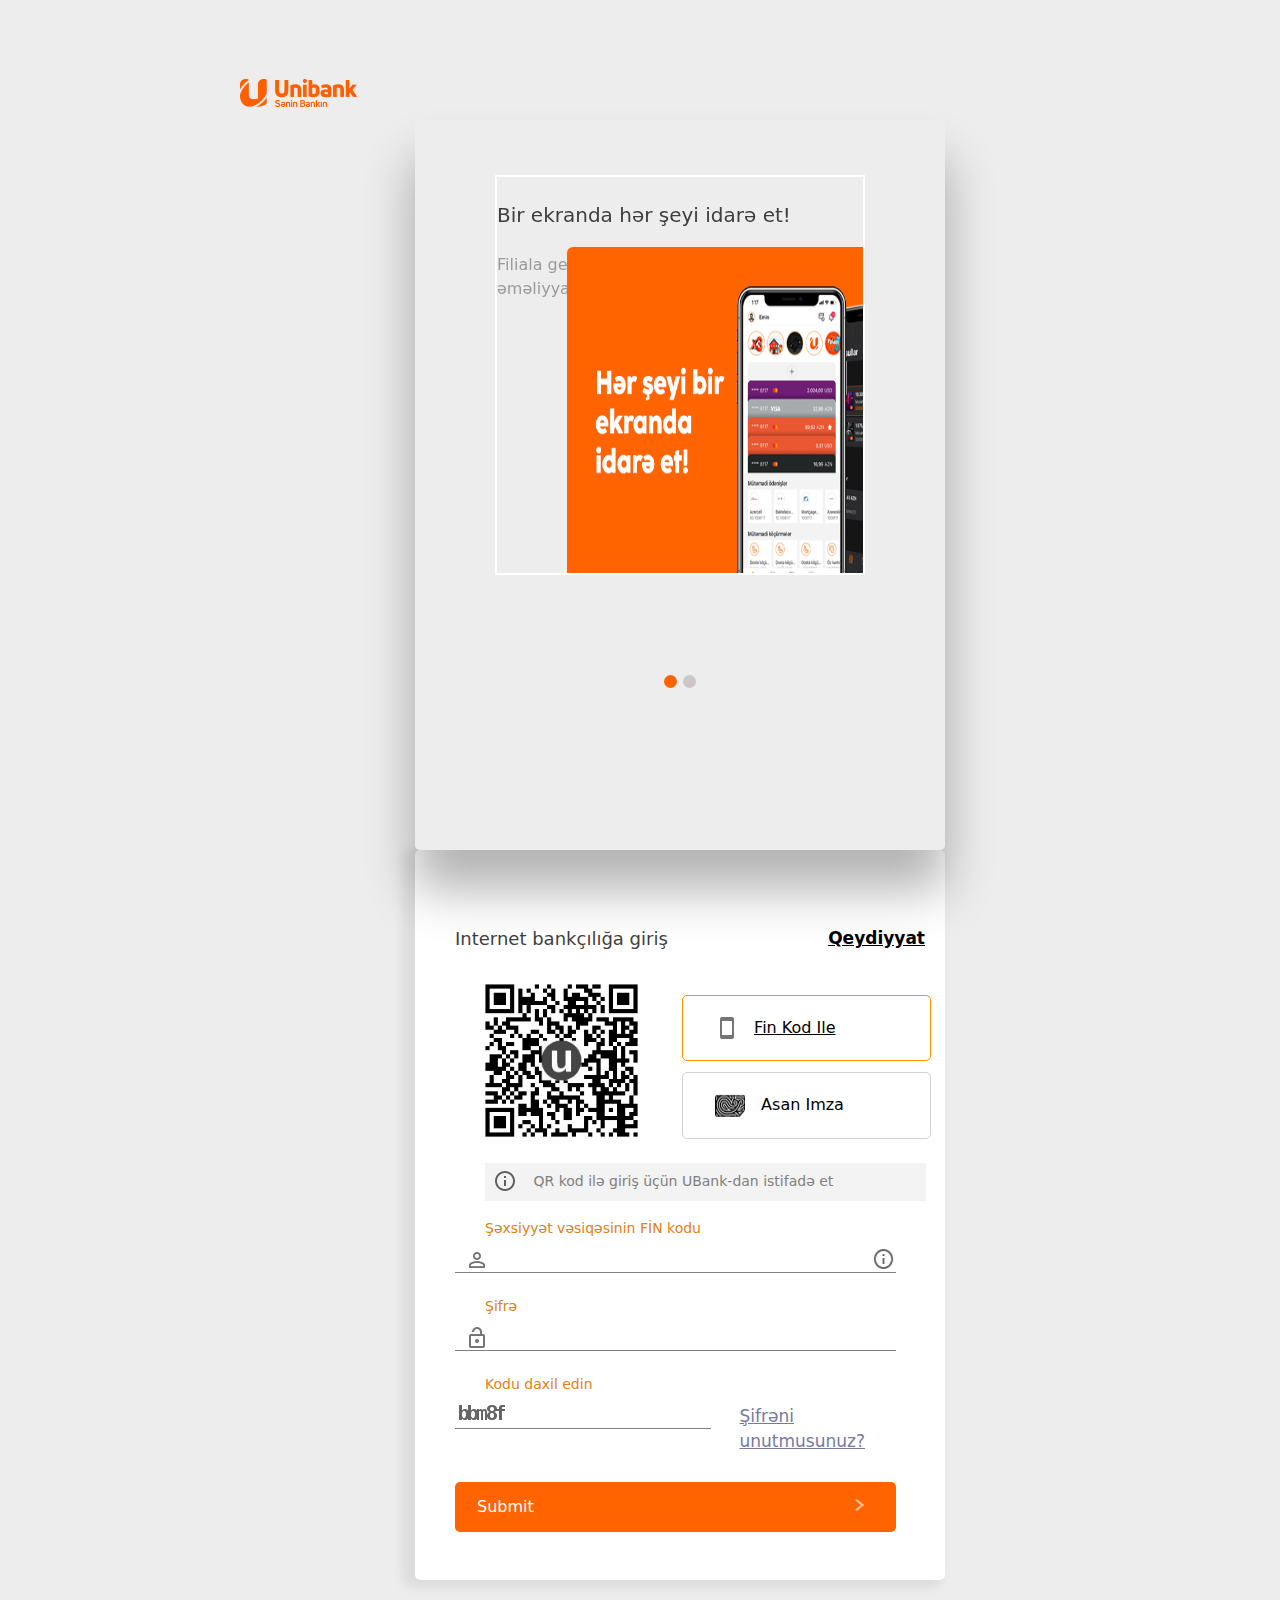
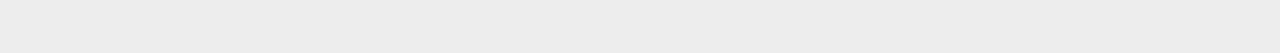
<file: Unibank/signin.html>
<!DOCTYPE html>
<html lang="en">
<head>
    <meta charset="UTF-8">
    <meta http-equiv="X-UA-Compatible" content="IE=edge">
    <meta name="viewport" content="width=device-width, initial-scale=1.0">
    <title>İnternet Bankçılıq</title>
    <link rel="icon" href="https://unibank.az/assets/images/logonew-orange1.png">
    <link rel="stylesheet" href="https://cdn.jsdelivr.net/npm/bootstrap@4.0.0/dist/css/bootstrap.min.css" integrity="sha384-Gn5384xqQ1aoWXA+058RXPxPg6fy4IWvTNh0E263XmFcJlSAwiGgFAW/dAiS6JXm" crossorigin="anonymous">
    <link rel="stylesheet" href="./assets/css/bootstrap.css">
    <link rel="stylesheet" href="assets/css/style.css">
    <link rel="stylesheet" href="assets/css/signin.css">
    <link rel="stylesheet" href="https://cdnjs.cloudflare.com/ajax/libs/font-awesome/6.4.0/css/all.min.css"
        integrity="sha512-iecdLmaskl7CVkqkXNQ/ZH/XLlvWZOJyj7Yy7tcenmpD1ypASozpmT/E0iPtmFIB46ZmdtAc9eNBvH0H/ZpiBw=="
        crossorigin="anonymous" referrerpolicy="no-referrer" />
    <title>Daxil ol</title>
</head>
<body>
    <div class="container custom">
        
            <div class="singinLogo">
                <img src="./assets/images/singin-logo.png" alt="">
            </div>
            <div class="sections">
                <div class="section1">
                  <div id="carouselExampleIndicators" class="carousel slide" data-ride="carousel">
                    <ol class="carousel-indicators">
                      <li data-target="#carouselExampleIndicators" data-slide-to="0" class="active dot"></li>
                      <li data-target="#carouselExampleIndicators" data-slide-to="1" class="dot"></li>
                    </ol>
                    <div class="carousel-inner">
                      <div class="carousel-item active">
                        <img class="d-block w-100" src="./assets/images/slide-img-1.png" alt="First slide">
                        <h3>Bir ekranda hər şeyi idarə et!</h3>
                        <span>Filiala getmədən, UBank-la bank əməliyyatlarını bir ekranda et!</span>
                      </div>
                      <div class="carousel-item">
                        <img class="d-block w-100" src="./assets/images/slide-img-2.png" alt="Second slide">
                        <h3>Bir toxunuşla istənilən yerə köçürmə et!</h3>
                        <span>UBank vasitəsilə Western Union, Zolotaya Korona, CONTACT pul köçürmə sistemləri üzərindən bir toxunuşla dünyanın istənilən nöqtəsinə sürətli pul göndər!</span>
                      </div>
                    </div>
                    <a class="carousel-control-prev" href="#carouselExampleIndicators" role="button" data-slide="prev">
                      <span class="carousel-control-prev-icon" aria-hidden="true"></span>
                      <span class="sr-only">Previous</span>
                    </a>
                    <a class="carousel-control-next" href="#carouselExampleIndicators" role="button" data-slide="next">
                      <span class="carousel-control-next-icon" aria-hidden="true"></span>
                      <span class="sr-only">Next</span>
                    </a>
                  </div>

                  
                </div>
                <div class="section2">
                    <div class="login_form">
                      <div class="header_text">
                        <h3>
                          <span>Internet bankçılığa giriş</span>
                          <a href="">Qeydiyyat</a>
                        </h3>
                      </div>
                      <div class="qr_login">
                        <img src="./assets/images/qrCode.png" alt="">
                        <div class="login_types">
                          <div class="type_active">
                            <img src="./assets/images/login-mobile.png" alt="">
                            <a href="">Fin Kod Ile</a>
                          </div>
                          <div class="type">
                            <img src="./assets/images/asan_imza.png" alt="">
                            <a href="">Asan Imza</a>
                          </div>
                        </div>
                      </div>
                      <div class="info_wrapper">
                        <img src="./assets/images/login-info.png">
                            QR kod ilə giriş üçün UBank-dan istifadə et
                      </div>
                      <div class="login_inputs">
                        <div class="group">
                          <img class="acc_icon" src="./assets/images/account_login.png" alt="">
                          <input name="finCode" type="text">
                          <label for="finCode">Şəxsiyyət vəsiqəsinin FİN kodu</label>
                          <img class="info_icon" src="./assets/images/login-info.png" alt="">
                        </div>
                        <div class="group">
                          <img class="acc_icon" src="./assets/images/lock_login.png" alt="">
                          <input name="finCode" type="password">
                          <label for="finCode">Şifrə</label>
                        </div>
                       <div class="forgot_captcha">
                        <div class="group" style="width: 60% !important;">
                          <img class="captcha" src="./assets/images/captcha_random.png" alt="">
                          <input name="finCode" style="padding-left: 60px;" type="text">
                          <label for="finCode">Kodu daxil edin</label>
                          
                        </div>
                        <div class="forgot_password">
                          <a href="">Şifrəni unutmusunuz?</a>
                        </div>
                        
                       </div>
                       <div class="bottom_input">
                        <input type="submit" placeholder="Daxil ol">
                        <img src="./assets/images/arrow-right-login.png" alt="">
                      </div>
                      </div>
                    </div>
                </div>
            </div>
       
    </div>

    <script src="https://code.jquery.com/jquery-3.4.1.slim.min.js" integrity="sha384-J6qa4849blE2+poT4WnyKhv5vZF5SrPo0iEjwBvKU7imGFAV0wwj1yYfoRSJoZ+n" crossorigin="anonymous"></script>
<script src="https://cdn.jsdelivr.net/npm/popper.js@1.16.0/dist/umd/popper.min.js" integrity="sha384-Q6E9RHvbIyZFJoft+2mJbHaEWldlvI9IOYy5n3zV9zzTtmI3UksdQRVvoxMfooAo" crossorigin="anonymous"></script>
<script src="https://cdn.jsdelivr.net/npm/bootstrap@4.4.1/dist/js/bootstrap.min.js" integrity="sha384-wfSDF2E50Y2D1uUdj0O3uMBJnjuUD4Ih7YwaYd1iqfktj0Uod8GCExl3Og8ifwB6" crossorigin="anonymous"></script>
</body>
</html>
</file>
<file: Unibank/assets/css/style.css>
* {
  margin: 0;
  padding: 0;
  box-sizing: border-box;
}

body #chat {
  width: 350px;
  position: fixed;
  border-top-right-radius: 20px;
  border-top-left-radius: 20px;
  bottom: 0;
  right: 30px;
  border: 1px solid #ddd;
  z-index: 5;
}
body #chat.active {
  display: none;
}
body #chat header {
  border-top-right-radius: 20px;
  border-top-left-radius: 20px;
  padding: 15px;
  background: #ff6b00;
  color: #fff;
}
body #chat header i {
  cursor: pointer;
}
body #chat main {
  height: 280px;
  overflow-y: scroll;
  background: white;
}
body #chat main .message {
  padding: 15px;
  margin: 20px 10px;
  border-radius: 10px;
  position: relative;
  width: 50%;
}
body #chat main .message .time {
  position: absolute;
  top: 100%;
  color: #222222;
  right: 15px;
}
body #chat main .message.user {
  float: right;
  background: #ddd;
}
body #chat main .message.support {
  float: left;
  background: #ff6b00;
  color: #fff;
}
body #mini-chat {
  width: 60px;
  height: 60px;
  background: #ff6b00;
  border-radius: 50%;
  z-index: 5;
  padding: 15px;
  position: fixed;
  bottom: 30px;
  right: 30px;
}
body #mini-chat svg {
  fill: #fff;
}

.header {
  background-color: #FAFAFA;
}

main {
  display: block !important;
}

#carouselExampleIndicators {
  cursor: pointer;
}

.menubar_responsive {
  display: none;
}
.menubar_responsive .self_or_business {
  display: flex;
  justify-content: center;
  align-items: center;
}
.menubar_responsive .self_or_business .self {
  border: 1px solid #ff6b00;
  color: #ff6b00;
}
.menubar_responsive .self_or_business a {
  font-weight: 400;
  font-size: 14px;
  color: #323232;
  padding: 10px 20px;
  border: 1px solid transparent;
  text-decoration: none;
  box-shadow: 0 2px 14px -8px rgba(0, 0, 0, 0.3);
  cursor: pointer;
  border-radius: 4px;
}
.menubar_responsive .first_section {
  display: flex;
  flex-direction: column;
  justify-content: center;
  align-items: center;
}
.menubar_responsive .first_section a {
  font-size: 20px;
  padding: 10px 0px;
  font-weight: 600;
  color: #000;
  text-decoration: none;
}
.menubar_responsive .second_section {
  display: flex;
  flex-direction: column;
  justify-content: center;
  align-items: center;
}
.menubar_responsive .second_section a {
  font-size: 14px;
  padding: 12px 0px;
  font-weight: 600;
  color: rgba(0, 0, 0, 0.4);
  text-decoration: none;
}

.header_for_phone {
  display: none;
  justify-content: space-around;
  margin: 10px 0px 0px;
  padding: 15px 0px 16px;
}
.header_for_phone .burger_menu {
  width: 45px;
  height: 45px;
  border-radius: 100%;
  background-color: #f5f5f6;
  display: flex;
  justify-content: center;
  align-items: center;
}
.header_for_phone .burger_menu i {
  font-size: 20px;
}
.header_for_phone .logo img {
  width: 28px;
  height: auto;
}
.header_for_phone .call {
  width: auto;
  height: 45px;
  border-radius: 40px;
  background-color: #f5f5f6;
  display: flex;
  justify-content: center;
  align-items: center;
  padding: 20px;
}
.header_for_phone .call span {
  color: black;
  font-weight: 700;
  font-size: 18px;
  margin-left: 10px;
}
.header_for_phone .call i {
  font-size: 15px;
  color: #ff6b00;
}

.alltopheader {
  margin-top: 5px;
  display: flex;
  justify-content: space-between;
  align-items: center;
}

.container {
  width: 80%;
  padding: 10px 2rem;
  margin-right: 10%;
}

.topheaderleft {
  display: flex;
  justify-content: center;
  align-items: center;
  width: 70%;
}

.logo a img {
  width: 25px;
}

a {
  text-decoration: none;
}

nav {
  margin-left: 10px;
}
nav a {
  color: #211d1d;
  font-size: 15px;
  margin-left: 20px;
  cursor: pointer;
  font-size: 13px;
}
nav a:hover {
  color: #211d1d;
}

.topheaderright {
  cursor: pointer;
}
.topheaderright a {
  margin-right: 10px;
  color: #424040;
  border: 1px solid #FAFAFA;
  box-shadow: 2px 2px 2px #d1cfcf;
  border-radius: 5px;
  background-color: #fff;
  padding: 3px 5px;
}
.topheaderright a:hover {
  text-decoration: none;
}
.topheaderright i {
  margin-right: 10px;
  border: 1px solid #FAFAFA;
  box-shadow: 2px 2px 2px #d1cfcf;
  padding: 5px 5px;
}
.topheaderright span {
  margin-right: 0px;
  border: 1px solid #FAFAFA;
  box-shadow: 2px 2px 2px #d1cfcf;
  border-radius: 5px;
  background-color: #fff;
  padding: 3px 5px;
}

.bottomheader {
  display: flex;
  justify-content: space-between;
  align-items: center;
  margin-top: 10px;
}
.bottomheader .bottomleft {
  margin-left: 61px;
}
.bottomheader .bottomleft a {
  color: #000;
  margin-left: 20px;
  font-size: 18px;
  font-weight: 600;
}
.bottomheader .bottomright a {
  color: #000;
  margin-right: 10px;
  border: 1px solid #e1dfdf;
  border-radius: 25px;
  padding: 8px 15px;
}
.bottomheader .bottomright a:hover {
  text-decoration: none;
}
.bottomheader .bottomright i {
  color: #ff6b00;
  margin-right: 5px;
}

.container2 {
  width: 70%;
  margin: 10px auto;
  margin-left: 17%;
}

.carousel-item {
  border: 2px solid #ffffff;
  height: 400px;
  position: relative;
  overflow: hidden;
  background-repeat: no-repeat;
  background-size: contain;
}
.carousel-item img {
  position: absolute;
  width: 459px;
  height: 331px;
  left: 70px;
  top: 70px;
}

.allbox {
  display: flex;
  justify-content: space-around;
  align-items: center;
  margin-top: 30px;
}
.allbox .box {
  position: relative;
  padding: 170px 124px;
  border: 1px solid #FAFAFA;
  background-color: #FAFAFA;
  border-radius: 10px;
  margin: 10px 10px;
}
.allbox .box a {
  position: absolute;
  bottom: 10%;
  left: 33%;
  font-size: 15px;
  color: #fff;
  border: 1px solid #ff6b00;
  background-color: #ff6b00;
  border-radius: 20px;
  padding: 10px 20px;
}

.box .text h3,
.box .text h1,
.box .text span {
  position: absolute;
}
.box .text h3 {
  top: 35px;
  left: 28%;
  font-size: 20px;
}
.box .text h1 {
  top: 30%;
  left: 33%;
  font-size: 50px;
  color: #ff6b00;
}
.box .text span {
  bottom: 40%;
  left: 34%;
}

.commonbox, .bigbox3, .bigbox2, .bigbox {
  position: relative;
  width: 100%;
  height: 420px;
  border: 1px solid #FAFAFA;
  background-color: #FAFAFA;
  border-radius: 10px;
  margin-top: 50px;
}

.bigbox img,
.bigbox .text,
.bigbox .all-a {
  position: absolute;
}
.bigbox img {
  width: 50%;
  top: -17%;
}
.bigbox .text {
  top: 23%;
  right: 6%;
}
.bigbox .text h2 {
  font-size: 24px;
  font-weight: bold;
  color: #ff6b00;
}
.bigbox .text span {
  font-size: 14px;
}
.bigbox .all-a {
  bottom: 24%;
  right: 10%;
}
.bigbox .all-a a {
  margin-right: 14px;
  border: 1px solid #d6d5d5;
  border-radius: 13px;
  padding: 10px 15px;
  color: #8f8b8b;
}
.bigbox .all-a .a1 {
  border: 1px solid #ff6b00;
  background-color: #ff6b00;
  color: #fff;
  font-weight: 600;
}

.bigbox2 img,
.bigbox2 .text,
.bigbox2 .appbar-link {
  position: absolute;
}
.bigbox2 img {
  width: 50%;
  bottom: 0%;
  right: 3%;
}
.bigbox2 .text {
  top: 22%;
  left: 5%;
}
.bigbox2 .text h2 {
  color: #ff6b00;
  font-size: 40px;
  font-weight: bold;
}
.bigbox2 .appbar-link {
  bottom: 25%;
  left: 5%;
}
.bigbox2 .a-son {
  position: absolute;
  bottom: 7%;
  left: 5%;
  border: 1px solid #ff6b00;
  background-color: #ff6b00;
  border-radius: 20px;
  color: #fff;
  padding: 13px 30px;
  font-weight: bold;
}

.bigbox3 {
  height: 630px;
}
.bigbox3 h2,
.bigbox3 .alltext {
  position: absolute;
}
.bigbox3 h2 {
  top: 5%;
  left: 5%;
  color: #ff6b00;
}
.bigbox3 .alltext {
  width: 90%;
  display: flex;
  justify-content: space-between;
  align-items: center;
  margin: 40px 50px;
  flex-wrap: wrap;
  padding: 50px;
  left: -4%;
  font-size: 14px;
}
.bigbox3 .alltext .text {
  width: 30%;
}
.bigbox3 .alltext .text h3 {
  font-size: 25px;
}
.bigbox3 .alltext .text .table {
  margin-top: 30px;
}
.bigbox3 .alltext .text .table thead th {
  border-bottom: 1px;
  border-top: 0px;
  color: #ACB3B8;
}
.bigbox3 .alltext .calculator {
  width: 100%;
  display: flex;
  justify-content: space-between;
  align-items: center;
  margin: 20px 0px;
  height: auto;
  background: #fff;
  box-shadow: 0 10px 25px -10px rgba(0, 0, 0, 0.1);
  padding: 50px 30px;
  border-radius: 10px;
}
.bigbox3 .alltext .calculator .calc_text {
  width: 25%;
}
.bigbox3 .alltext .calculator .calc_text h3 {
  font-size: 18px;
  margin: 0px;
  padding: 0px 0px 10px;
}
.bigbox3 .alltext .calculator .calc_text span {
  font-size: 12px;
  color: rgba(50, 50, 50, 0.5);
}
.bigbox3 .alltext .calculator i {
  color: #ff6b00;
  font-size: 20px;
}
.bigbox3 .alltext .calculator .calc_input {
  width: 30%;
  overflow: hidden;
  padding: 10px 20px;
  border-radius: 5px;
  border: 1px solid rgba(50, 50, 50, 0.1);
  margin-bottom: 10px;
  float: left;
  position: relative;
}
.bigbox3 .alltext .calculator .calc_input .flag_text {
  position: absolute;
  right: 20px;
  top: 7px;
}
.bigbox3 .alltext .calculator .calc_input .flag_text img {
  border-radius: 100%;
  width: 18px;
  height: 18px;
  margin-right: 5px;
}
.bigbox3 .alltext .calculator .calc_input .flag_text span {
  font-size: 15px;
  color: #444444;
}
.bigbox3 .alltext .calculator .calc_input input {
  border: none;
  outline: none;
  width: 100%;
}
.bigbox3 .alltext .calculator .calc_input input:focus {
  outline: none;
  border: none;
}

.textbox {
  display: flex;
  justify-content: space-around;
  align-items: center;
  margin-top: 50px;
}
.textbox .box {
  position: relative;
  width: 60%;
  height: 400px;
  border: 1px solid #FAFAFA;
  background-color: #FAFAFA;
  border-radius: 10px;
  margin-left: 20px;
}
.textbox .box a,
.textbox .box span,
.textbox .box .date1,
.textbox .box .date2,
.textbox .box .date3 {
  position: absolute;
}
.textbox .box a {
  color: #ff6b00;
  top: 13%;
  left: 3.5%;
  font-weight: bold;
  font-size: 17px;
}
.textbox .box span {
  font-size: 14px;
  top: 30%;
  left: 3%;
}
.textbox .box .date1,
.textbox .box .date2,
.textbox .box .date3 {
  font-size: small;
  color: #696868;
  left: 3%;
}
.textbox .box .date1 {
  top: 58%;
}
.textbox .box .date2 {
  top: 88%;
}
.textbox .box .date3 {
  top: 88%;
}
.textbox .box .frontnews__body--btn {
  position: absolute;
  color: #fff;
  border: 1px solid #ff6b00;
  background-color: #ff6b00;
  border-radius: 20px;
  padding: 10px 30px;
  top: 105%;
  left: -85%;
}

.bigbox4 {
  display: flex;
  justify-content: space-between;
  align-items: center;
}

.bigbox4 .leftbox {
  position: relative;
  width: 65%;
  height: 350px;
  margin-top: 80px;
  margin-left: 20px;
  border: 1px solid #FAFAFA;
  background-color: #FAFAFA;
  border-radius: 10px;
}
.bigbox4 .leftbox img,
.bigbox4 .leftbox h2,
.bigbox4 .leftbox span,
.bigbox4 .leftbox a {
  position: absolute;
}
.bigbox4 .leftbox img {
  bottom: 0;
  right: 3%;
}
.bigbox4 .leftbox h2 {
  top: 20%;
  left: 10%;
  font-size: 30px;
  font-weight: bold;
  color: #ff6b00;
}
.bigbox4 .leftbox span {
  top: 50%;
  left: 10%;
  font-weight: 350;
}
.bigbox4 .leftbox a {
  top: 70%;
  left: 10%;
  color: #fff;
  border: #ff6b00;
  border-radius: 20px;
  background-color: #ff6b00;
  padding: 10px 20px;
}

.bigbox4 .rightbox {
  position: relative;
  width: 30%;
  height: 350px;
  margin-top: 80px;
  border: 1px solid #FAFAFA;
  background-color: #FAFAFA;
  border-radius: 10px;
}
.bigbox4 .rightbox h2, .bigbox4 .rightbox span, .bigbox4 .rightbox a {
  position: absolute;
}
.bigbox4 .rightbox h2 {
  top: 20%;
  left: 10%;
  font-size: 25px;
  font-weight: bold;
  color: #ff6b00;
}
.bigbox4 .rightbox span {
  top: 50%;
  left: 8%;
  font-weight: 350;
}
.bigbox4 .rightbox a {
  top: 75%;
  left: 12%;
  color: #fff;
  border: 1px solid #ff6b00;
  background-color: #ff6b00;
  border-radius: 20px;
  padding: 10px 20px;
}

.container3 {
  margin: 0 18.5%;
}

.footer-menu {
  display: flex;
  justify-content: space-around;
  align-items: center;
  margin-top: 100px;
}
.footer-menu .menu-box {
  height: 500px;
  font-size: small;
  margin-left: 30px;
}

.m-boxes .first-child {
  color: #000;
  font-size: 15px;
  font-weight: bold;
}
.m-boxes a {
  display: block;
  margin-top: 20px;
  color: #424040;
  font-weight: 400;
}

.social-menu {
  display: block;
  margin-top: -150px;
}
.social-menu i {
  margin-left: 20px;
}
.social-menu .fa, .social-menu i.fa-apple, .social-menu .fa-android {
  color: #fff;
  border: 1px solid #ff6b00;
  border-radius: 50%;
  background-color: #ff6b00;
  padding: 5px;
}
.social-menu .fa2, .social-menu i.fa-facebook-f, .social-menu .fa-twitter, .social-menu .fa-linkedin, .social-menu .fa-youtube, .social-menu .fa-square-instagram, .social-menu .fa-telegram {
  color: #fff;
  border: 1px solid #696868;
  border-radius: 50%;
  background-color: #696868;
  padding: 5px;
}
.copyright-bar .copyright-head {
  font-weight: bold;
}
.copyright-bar .copyright-text {
  font-size: small;
}

.footer-copyright {
  display: flex;
  justify-content: space-between;
  align-items: center;
}

.image {
  width: 100%;
}
.image .img, .image .img1, .image .img2, .image .img3 {
  width: 50px;
}
@media only screen and (max-width: 990px) {
  header .header {
    display: none;
  }
  header .media_header {
    display: none !important;
  }
  header .header_for_phone {
    display: flex;
  }
  footer .footer-menu {
    display: none;
  }
  footer .social-menu {
    margin: 30px 0px;
  }
}/*# sourceMappingURL=style.css.map */
</file>
<file: Unibank/assets/css/signin.css>
body {
  background-image: url("../images/bg-login_background.png");
}
body .custom {
  display: flex;
  flex-direction: column;
  justify-content: center;
  align-items: center;
  flex-wrap: wrap;
  padding-bottom: 5px;
  font-size: 14px;
  margin-top: 68px;
  margin-bottom: 68px;
}
body .custom .singinLogo {
  display: block;
  margin-left: 80px;
  margin-bottom: 10px;
  align-self: flex-start;
}
body .custom .sections {
  display: flex;
  flex-direction: row;
  justify-content: center;
  align-items: center;
  height: auto;
  flex-wrap: wrap;
  margin-left: 80px;
}
body .custom .sections .section1 {
  width: 530px;
  background-image: url("../images/bg-login_background.png");
  min-height: 730px;
  position: relative;
  height: auto;
  border-radius: 5px;
  box-shadow: 0 40px 50px rgba(0, 0, 0, 0.3);
  padding: 55px 80px;
}
body .custom .sections .section1 .dot {
  cursor: pointer;
  height: 13px;
  width: 13px;
  border-radius: 100%;
  background-color: rgba(175, 168, 168, 0.55);
}
body .custom .sections .section1 .carousel {
  min-height: 600px !important;
}
body .custom .sections .section1 .carousel-indicators {
  position: absolute;
  top: 500px;
}
body .custom .sections .section1 .carousel-indicators .active {
  background-color: #ff6400;
}
body .custom .sections .section1 .carousel {
  border: none;
}
body .custom .sections .section1 .carousel img {
  border-radius: 6px;
}
body .custom .sections .section1 .carousel h3 {
  height: auto;
  color: #3E3E3E;
  font-size: 20px;
  margin: 26px 0px;
}
body .custom .sections .section1 .carousel span {
  height: auto;
  color: #9b9b9b;
  font-size: 16px;
  margin: 16px 0px;
}
body .custom .sections .section2 {
  width: 530px;
  min-height: 730px;
  background-color: white;
  height: auto;
  padding: 60px 0px 0px;
  color: #3F3F3F;
  border-radius: 5px;
  box-shadow: -8px 3px 12px 4px rgba(0, 0, 0, 0.08);
}
body .custom .sections .section2 .login_form {
  font-size: 16px;
  color: #3F3F3F;
  padding: 0px 0px 0px 40px;
}
body .custom .sections .section2 .login_form .header_text h3 {
  display: flex;
  justify-content: space-between;
  font-size: 18px;
  margin: 18px 0px;
}
body .custom .sections .section2 .login_form .header_text h3 a {
  padding-right: 20px;
  color: black;
  font-size: 17px;
  font-weight: 600;
  text-decoration: underline;
}
body .custom .sections .section2 .login_form .qr_login {
  display: flex;
  justify-content: space-around;
}
body .custom .sections .section2 .login_form .qr_login img {
  width: 185px;
  height: 185px;
}
body .custom .sections .section2 .login_form .qr_login .login_types {
  padding: 16px 0px 0px;
  font-size: 16px;
}
body .custom .sections .section2 .login_form .qr_login .login_types .type_active {
  border: 1px solid #ff9500;
  width: 249px;
  border-radius: 5px;
  padding: 20px 2px;
  text-align: start;
  margin-top: 11px;
}
body .custom .sections .section2 .login_form .qr_login .login_types .type_active img {
  margin-left: 30px;
  width: 24px;
  height: 24px;
}
body .custom .sections .section2 .login_form .qr_login .login_types .type_active a {
  margin-left: 10px;
  margin-bottom: 10px;
  text-decoration: underline;
  color: black;
  font-size: 16px;
}
body .custom .sections .section2 .login_form .qr_login .login_types .type {
  border: 1px solid #d2d2d2;
  width: 249px;
  border-radius: 5px;
  padding: 20px 2px;
  text-align: start;
  margin-top: 11px;
}
body .custom .sections .section2 .login_form .qr_login .login_types .type img {
  margin-left: 30px;
  width: 31px;
  height: 24px;
}
body .custom .sections .section2 .login_form .qr_login .login_types .type a {
  margin-left: 10px;
  margin-bottom: 10px;
  text-decoration: none;
  color: black;
  font-size: 16px;
}
body .custom .sections .section2 .login_form .info_wrapper {
  padding: 7px;
  font-size: 14px;
  color: gray;
  width: 90%;
  background: #f3f3f3;
  margin-top: 10px;
  margin-left: 30px;
}
body .custom .sections .section2 .login_form .info_wrapper img {
  padding-right: 12px;
  opacity: 0.6;
  cursor: pointer;
}
body .custom .sections .section2 .login_form .login_inputs {
  margin-top: 47px;
}
body .custom .sections .section2 .login_form .login_inputs .group {
  width: 100%;
  position: relative;
  margin-bottom: 53px;
  text-align: left;
}
body .custom .sections .section2 .login_form .login_inputs .group .acc_icon {
  position: absolute;
  left: 10px;
  width: 24px;
  height: 24px;
  z-index: 1;
}
body .custom .sections .section2 .login_form .login_inputs .group input {
  width: 90%;
  position: relative;
  border: none;
  border-bottom: 1px solid gray;
  outline: none;
  padding-left: 40px;
}
body .custom .sections .section2 .login_form .login_inputs .group input::after {
  position: absolute;
  content: "";
  width: 0px;
  height: 2px;
  background-color: #e28116;
  bottom: 0;
  left: 0;
}
body .custom .sections .section2 .login_form .login_inputs .group input:focus {
  border-bottom: 3px solid #e28116;
  outline: none;
}
body .custom .sections .section2 .login_form .login_inputs .group .info_icon {
  opacity: 0.6;
  position: absolute;
  right: 50px;
  width: 24px;
  height: 24px;
}
body .custom .sections .section2 .login_form .login_inputs .group label {
  position: absolute;
  left: 30px;
  color: #e28116;
  top: -30px;
  font-size: 14px;
}
body .custom .sections .section2 .login_form .login_inputs .group .captcha {
  position: absolute;
  left: 0;
  width: 65px;
  height: 22px;
  opacity: 0.6;
  z-index: 1;
}
body .custom .sections .section2 .login_form .login_inputs .forgot_captcha {
  display: flex;
}
body .custom .sections .section2 .login_form .login_inputs .forgot_captcha .forgot_password {
  min-width: 50px;
}
body .custom .sections .section2 .login_form .login_inputs .forgot_captcha .forgot_password a {
  width: auto;
  color: #7779A1;
  font-size: 17px;
  padding: 0px 27px 1px 0px;
  width: auto;
  text-decoration-line: underline;
  text-decoration-color: #7779A1;
}
body .custom .sections .section2 .login_form .login_inputs .bottom_input {
  position: relative;
  width: 100%;
}
body .custom .sections .section2 .login_form .login_inputs .bottom_input input {
  width: 90%;
  background: #ff6400;
  border: none;
  outline: none;
  cursor: pointer;
  text-align: left;
  padding: 13px 72px 13px 22px;
  color: #fff;
  border-radius: 5px;
}
body .custom .sections .section2 .login_form .login_inputs .bottom_input input::-moz-placeholder {
  font-size: 17px;
}
body .custom .sections .section2 .login_form .login_inputs .bottom_input input::placeholder {
  font-size: 17px;
}
body .custom .sections .section2 .login_form .login_inputs .bottom_input img {
  position: absolute;
  right: 80px;
  top: 35%;
  opacity: 0.6;
}/*# sourceMappingURL=signin.css.map */
</file>
